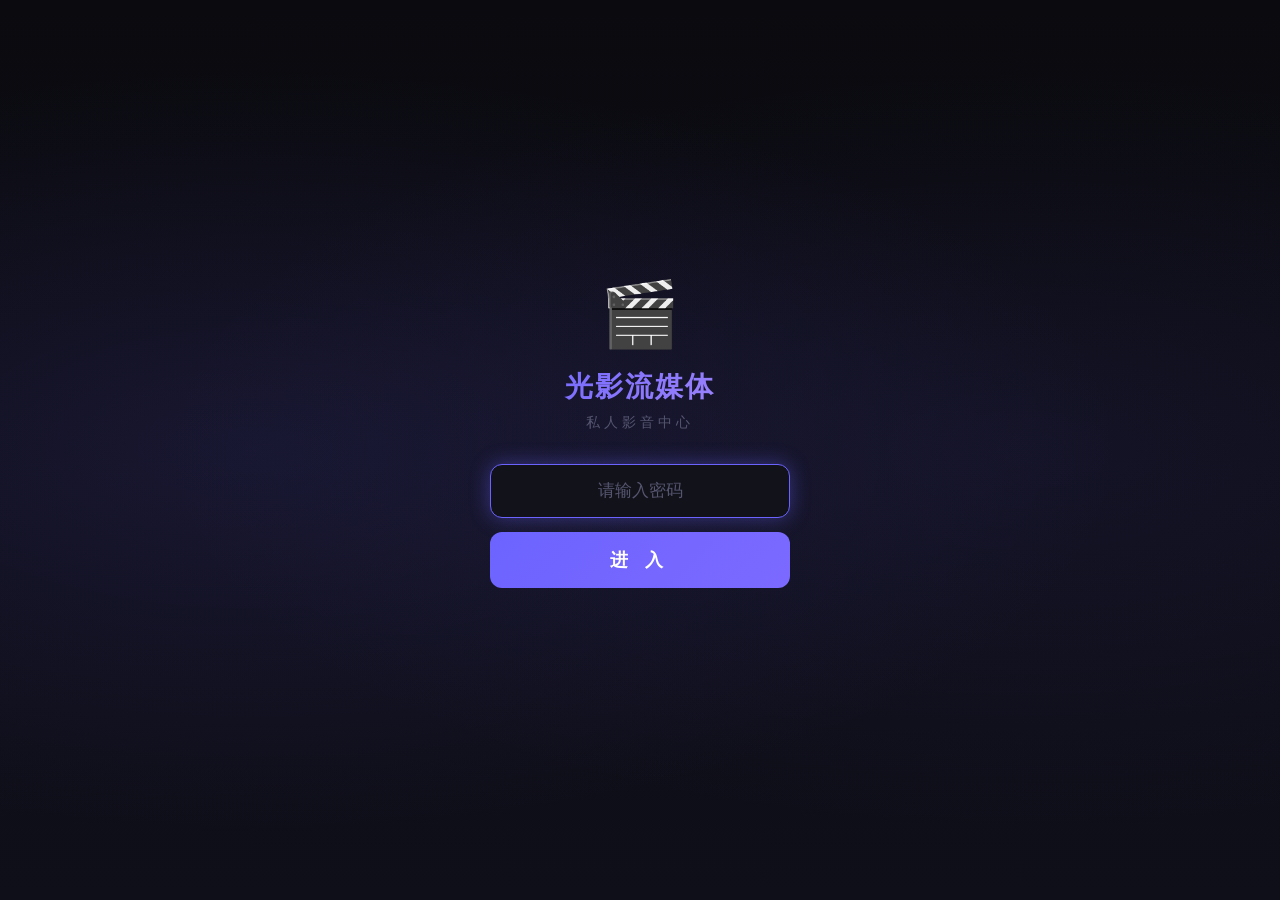
<file: stream/index.html>
<!DOCTYPE html>
<html lang="zh-CN">
<head>
<meta charset="UTF-8">
<meta name="viewport" content="width=device-width, initial-scale=1.0, maximum-scale=1.0, user-scalable=no, viewport-fit=cover">
<meta name="apple-mobile-web-app-capable" content="yes">
<meta name="apple-mobile-web-app-status-bar-style" content="black-translucent">
<title>光影流媒体</title>
<link rel="stylesheet" href="css/style.css">
</head>
<body>

<!-- ===== LOGIN PAGE ===== -->
<div id="page-login" class="page active">
  <div class="login-bg"></div>
  <div class="login-container">
    <div class="login-icon">🎬</div>
    <h1 class="login-title" id="loginTitle">光影流媒体</h1>
    <p class="login-subtitle">私人影音中心</p>
    <div class="login-form">
      <input type="text" id="serverUrl" class="login-input login-server" placeholder="服务器地址 (如 192.168.1.100:8080)">
      <input type="password" id="loginPassword" class="login-input" placeholder="请输入密码" autocomplete="current-password">
      <button class="login-btn" id="loginBtn" onclick="doLogin()">进 入</button>
    </div>
    <p id="loginError" class="login-error"></p>
  </div>
</div>

<!-- ===== LIBRARY PAGE ===== -->
<div id="page-library" class="page">
  <div class="lib-header">
    <h1 class="lib-title" id="libTitle">光影流媒体</h1>
    <button class="lib-refresh" onclick="loadLibrary()" title="刷新">↻</button>
    <button class="lib-refresh" onclick="changeServer()" title="切换服务器">⚡</button>
  </div>

  <div id="libContent" class="lib-content">
    <div class="loading-screen">
      <div class="spinner"></div>
      <p>正在加载...</p>
    </div>
  </div>

  <div class="lib-footer">
    <span id="libFooterText"></span>
  </div>
</div>

<!-- ===== PLAYER PAGE ===== -->
<div id="page-player" class="page">
  <div class="player-top">
    <button class="player-back" onclick="goBack()">‹</button>
    <div class="player-title" id="playerTitle">正在播放</div>
  </div>

  <div class="player-container" id="playerContainer">
    <video id="videoPlayer" class="video-player" playsinline webkit-playsinline
           preload="metadata"
           onloadedmetadata="onVideoMeta()"
           ontimeupdate="onTimeUpdate()"
           onended="onVideoEnded()"
           onerror="onVideoError()"
           onclick="onVideoTap(event)"
           ontouchstart="onTouchStart(event)"
           ontouchend="onTouchEnd(event)"
           ontouchmove="onTouchMove(event)">
    </video>

    <!-- Touch overlay for controls -->
    <div class="touch-overlay" id="touchOverlay">
      <div class="touch-left" id="touchLeft">
        <span class="touch-icon" id="rewindIcon">↩</span>
        <span class="touch-hint" id="rewindHint">-10s</span>
      </div>
      <div class="touch-center" id="touchCenter">
        <span class="play-icon" id="playIcon">▶</span>
      </div>
      <div class="touch-right" id="touchRight">
        <span class="touch-icon" id="forwardIcon">↪</span>
        <span class="touch-hint" id="forwardHint">+10s</span>
      </div>
    </div>

    <!-- Progress bar -->
    <div class="progress-bar" id="progressBar"
         onclick="onProgressTap(event)"
         ontouchstart="onProgressTouchStart(event)"
         ontouchmove="onProgressTouchMove(event)">
      <div class="progress-track" id="progressTrack">
        <div class="progress-fill" id="progressFill"></div>
        <div class="progress-thumb" id="progressThumb"></div>
      </div>
      <div class="progress-time">
        <span id="currentTime">00:00</span>
        <span id="duration">00:00</span>
      </div>
    </div>

    <!-- Top controls (fullscreen, back) -->
    <div class="player-controls">
      <button class="ctrl-btn" onclick="togglePlay()">
        <span id="ctrlPlayIcon">⏸</span>
      </button>
      <button class="ctrl-btn" onclick="goFullscreen()">⛶</button>
    </div>
  </div>

  <!-- Episode list -->
  <div class="episode-bar" id="episodeBar">
    <div class="episode-header">
      <span>剧集列表</span>
      <span class="episode-count" id="episodeCount"></span>
    </div>
    <div class="episode-list" id="episodeList"></div>
  </div>
</div>

<!-- ===== SCRIPTS ===== -->
<script src="js/app.js"></script>
</body>
</html>
</file>
<file: stream/css/style.css>
:root {
  --bg: #0a0a0f;
  --bg2: #12121a;
  --bg3: #1a1a2e;
  --bg4: #242440;
  --primary: #6c63ff;
  --primary-glow: rgba(108, 99, 255, 0.4);
  --text: #e8e8f0;
  --text2: #8888a0;
  --text3: #555570;
  --radius: 12px;
  --safe-bottom: env(safe-area-inset-bottom, 0px);
  --safe-top: env(safe-area-inset-top, 0px);
}

* { margin: 0; padding: 0; box-sizing: border-box; }
html, body {
  font-family: -apple-system, BlinkMacSystemFont, "Segoe UI", Roboto, "PingFang SC", "Microsoft YaHei", sans-serif;
  background: var(--bg);
  color: var(--text);
  min-height: 100vh;
  overflow-x: hidden;
  -webkit-tap-highlight-color: transparent;
  user-select: none;
  -webkit-user-select: none;
}

::-webkit-scrollbar { width: 4px; }
::-webkit-scrollbar-track { background: transparent; }
::-webkit-scrollbar-thumb { background: var(--bg4); border-radius: 2px; }

/* ===== Pages ===== */
.page { display: none; }
.page.active { display: block; }

/* ===== Loading ===== */
.loading-screen {
  display: flex;
  flex-direction: column;
  align-items: center;
  justify-content: center;
  padding: 60px 20px;
  color: var(--text2);
}
.spinner {
  width: 36px;
  height: 36px;
  border: 3px solid var(--bg4);
  border-top-color: var(--primary);
  border-radius: 50%;
  animation: spin 0.8s linear infinite;
  margin-bottom: 12px;
}
@keyframes spin { to { transform: rotate(360deg); } }

/* ==========================================================
   LOGIN PAGE
   ========================================================== */
#page-login {
  position: fixed;
  inset: 0;
  z-index: 100;
  display: none;
  align-items: center;
  justify-content: center;
}
#page-login.active { display: flex; }

.login-bg {
  position: absolute;
  inset: 0;
  background:
    radial-gradient(ellipse at 20% 50%, rgba(108, 99, 255, 0.12) 0%, transparent 60%),
    radial-gradient(ellipse at 80% 50%, rgba(108, 99, 255, 0.08) 0%, transparent 60%),
    linear-gradient(180deg, var(--bg) 0%, #0f0f1a 100%);
}

.login-container {
  position: relative;
  text-align: center;
  padding: 40px 30px;
  width: 100%;
  max-width: 360px;
}

.login-icon { font-size: 64px; margin-bottom: 16px; }
.login-title {
  font-size: 28px;
  font-weight: 700;
  background: linear-gradient(135deg, var(--primary) 0%, #a78bfa 100%);
  -webkit-background-clip: text;
  -webkit-text-fill-color: transparent;
  background-clip: text;
  letter-spacing: 2px;
}
.login-subtitle {
  font-size: 14px;
  color: var(--text3);
  margin-top: 8px;
  margin-bottom: 32px;
  letter-spacing: 4px;
}

.login-form { display: flex; flex-direction: column; gap: 14px; }
.login-server { letter-spacing: 0; font-family: monospace; font-size: 14px; }
.login-server::placeholder { letter-spacing: 0; font-family: -apple-system, sans-serif; }
.login-input {
  padding: 16px 20px;
  border: 1.5px solid var(--bg4);
  border-radius: var(--radius);
  background: var(--bg2);
  color: var(--text);
  font-size: 17px;
  text-align: center;
  outline: none;
  transition: border-color 0.3s;
  letter-spacing: 4px;
}
.login-input:focus { border-color: var(--primary); box-shadow: 0 0 20px var(--primary-glow); }
.login-input::placeholder { letter-spacing: 0; color: var(--text3); }

.login-btn {
  padding: 16px;
  border: none;
  border-radius: var(--radius);
  background: linear-gradient(135deg, var(--primary) 0%, #7c6aff 100%);
  color: white;
  font-size: 18px;
  font-weight: 600;
  cursor: pointer;
  transition: transform 0.2s, box-shadow 0.2s;
  letter-spacing: 6px;
}
.login-btn:active { transform: scale(0.97); }
.login-btn:hover { box-shadow: 0 8px 30px var(--primary-glow); }

.login-error {
  font-size: 13px;
  color: #ff6b6b;
  margin-top: 16px;
  min-height: 20px;
}

/* ==========================================================
   LIBRARY PAGE
   ========================================================== */
.lib-header {
  display: flex;
  align-items: center;
  justify-content: space-between;
  padding: calc(16px + var(--safe-top)) 20px 12px;
}
.lib-title {
  font-size: 22px;
  font-weight: 700;
  background: linear-gradient(135deg, var(--primary) 0%, #a78bfa 100%);
  -webkit-background-clip: text;
  -webkit-text-fill-color: transparent;
  background-clip: text;
}
.lib-refresh {
  background: var(--bg3);
  border: none;
  color: var(--text2);
  width: 36px;
  height: 36px;
  border-radius: 50%;
  font-size: 20px;
  cursor: pointer;
  display: flex;
  align-items: center;
  justify-content: center;
  transition: transform 0.3s;
}
.lib-refresh:active { transform: rotate(180deg); }

.lib-content { padding: 4px 16px calc(80px + var(--safe-bottom)); }

/* Series card */
.series-card {
  background: var(--bg2);
  border: 1px solid var(--bg4);
  border-radius: var(--radius);
  margin-bottom: 16px;
  overflow: hidden;
  transition: border-color 0.2s;
}
.series-card:active { border-color: var(--primary); }

.series-header {
  display: flex;
  align-items: center;
  gap: 14px;
  padding: 14px;
  cursor: pointer;
  min-height: 72px;
}

.series-poster {
  width: 56px;
  height: 72px;
  border-radius: 8px;
  background: var(--bg3);
  flex-shrink: 0;
  display: flex;
  align-items: center;
  justify-content: center;
  font-size: 28px;
  overflow: hidden;
}
.series-poster img {
  width: 100%;
  height: 100%;
  object-fit: cover;
}

.series-info { flex: 1; min-width: 0; }
.series-name {
  font-size: 16px;
  font-weight: 600;
  white-space: nowrap;
  overflow: hidden;
  text-overflow: ellipsis;
}
.series-meta {
  font-size: 13px;
  color: var(--text2);
  margin-top: 4px;
}

.series-arrow {
  color: var(--text3);
  font-size: 20px;
  transition: transform 0.3s;
  flex-shrink: 0;
}
.series-card.open .series-arrow { transform: rotate(90deg); }

/* Episode list (hidden by default) */
.episodes-container {
  max-height: 0;
  overflow: hidden;
  transition: max-height 0.4s ease;
}
.series-card.open .episodes-container { max-height: 800px; }

.episodes-grid {
  display: grid;
  grid-template-columns: repeat(auto-fill, minmax(100px, 1fr));
  gap: 10px;
  padding: 0 14px 14px;
}

.episode-item {
  background: var(--bg3);
  border: 1px solid var(--bg4);
  border-radius: 8px;
  padding: 12px 8px;
  text-align: center;
  cursor: pointer;
  transition: all 0.2s;
  font-size: 13px;
}
.episode-item:active {
  background: var(--bg4);
  border-color: var(--primary);
  transform: scale(0.95);
}
.episode-item .ep-num {
  font-weight: 600;
  color: var(--text);
}
.episode-item .ep-size {
  font-size: 11px;
  color: var(--text3);
  margin-top: 4px;
}

/* Empty state */
.empty-state {
  text-align: center;
  padding: 80px 20px;
  color: var(--text3);
}
.empty-state .empty-icon { font-size: 64px; margin-bottom: 16px; }
.empty-state .empty-text { font-size: 16px; }

.lib-footer {
  position: fixed;
  bottom: 0;
  left: 0;
  right: 0;
  text-align: center;
  padding: 12px calc(20px + var(--safe-bottom));
  font-size: 12px;
  color: var(--text3);
  background: linear-gradient(transparent, var(--bg));
  pointer-events: none;
}

/* ==========================================================
   PLAYER PAGE
   ========================================================== */
#page-player {
  position: fixed;
  inset: 0;
  z-index: 50;
  background: #000;
}
#page-player.active { display: block; }

.player-top {
  position: absolute;
  top: 0;
  left: 0;
  right: 0;
  z-index: 30;
  display: flex;
  align-items: center;
  padding: calc(12px + var(--safe-top)) 12px 12px;
  background: linear-gradient(180deg, rgba(0,0,0,0.7) 0%, transparent 100%);
  opacity: 1;
  transition: opacity 0.3s;
}
.player-top.hidden { opacity: 0; pointer-events: none; }

.player-back {
  background: none;
  border: none;
  color: white;
  font-size: 32px;
  cursor: pointer;
  padding: 4px 8px;
  line-height: 1;
}
.player-title {
  flex: 1;
  font-size: 15px;
  font-weight: 500;
  margin-left: 8px;
  white-space: nowrap;
  overflow: hidden;
  text-overflow: ellipsis;
}

.player-container {
  position: absolute;
  inset: 0;
  display: flex;
  align-items: center;
  justify-content: center;
  background: #000;
}

.video-player {
  width: 100%;
  height: 100%;
  object-fit: contain;
  -webkit-user-select: none;
}

/* Touch overlay */
.touch-overlay {
  position: absolute;
  inset: 0;
  display: flex;
  pointer-events: none;
  z-index: 20;
}
.touch-overlay.active { pointer-events: auto; }

.touch-left, .touch-right {
  flex: 0 0 35%;
  display: flex;
  flex-direction: column;
  align-items: center;
  justify-content: center;
  pointer-events: auto;
  cursor: pointer;
  -webkit-tap-highlight-color: transparent;
}
.touch-center {
  flex: 0 0 30%;
  display: flex;
  align-items: center;
  justify-content: center;
  pointer-events: auto;
  cursor: pointer;
}

.touch-icon {
  font-size: 36px;
  opacity: 0;
  transition: opacity 0.2s, transform 0.2s;
  text-shadow: 0 2px 12px rgba(0,0,0,0.6);
  color: white;
}
.touch-hint {
  font-size: 13px;
  font-weight: 600;
  opacity: 0;
  transition: opacity 0.2s;
  color: white;
  text-shadow: 0 2px 8px rgba(0,0,0,0.6);
  margin-top: 4px;
}

.touch-overlay.show-left .touch-left .touch-icon,
.touch-overlay.show-left .touch-left .touch-hint { opacity: 1; }
.touch-overlay.show-right .touch-right .touch-icon,
.touch-overlay.show-right .touch-right .touch-hint { opacity: 1; }

/* Center play/pause icon overlay */
.play-icon-overlay {
  position: absolute;
  top: 50%;
  left: 50%;
  transform: translate(-50%, -50%);
  font-size: 72px;
  color: white;
  opacity: 0;
  transition: opacity 0.3s;
  text-shadow: 0 4px 20px rgba(0,0,0,0.5);
  pointer-events: none;
  z-index: 25;
}
.play-icon-overlay.show { opacity: 0.9; animation: fadeOut 0.6s forwards; }
@keyframes fadeOut {
  0% { opacity: 0.9; transform: translate(-50%, -50%) scale(1); }
  100% { opacity: 0; transform: translate(-50%, -50%) scale(1.3); }
}

/* Progress bar area */
.progress-bar {
  position: absolute;
  bottom: 0;
  left: 0;
  right: 0;
  z-index: 30;
  padding: 12px 16px calc(24px + var(--safe-bottom));
  background: linear-gradient(0deg, rgba(0,0,0,0.8) 0%, transparent 100%);
  opacity: 1;
  transition: opacity 0.3s;
}
.progress-bar.hidden { opacity: 0; pointer-events: none; }

.progress-track {
  position: relative;
  height: 4px;
  background: rgba(255,255,255,0.2);
  border-radius: 2px;
  cursor: pointer;
  transition: height 0.15s;
}
.progress-track:active { height: 6px; }

.progress-fill {
  height: 100%;
  background: var(--primary);
  border-radius: 2px;
  width: 0%;
  transition: width 0.1s linear;
}
.progress-thumb {
  position: absolute;
  top: 50%;
  width: 14px;
  height: 14px;
  background: var(--primary);
  border-radius: 50%;
  transform: translate(-50%, -50%);
  opacity: 0;
  transition: opacity 0.15s;
  box-shadow: 0 0 10px var(--primary-glow);
}
.progress-track:hover .progress-thumb,
.progress-track:active .progress-thumb { opacity: 1; }

.progress-time {
  display: flex;
  justify-content: space-between;
  font-size: 12px;
  color: rgba(255,255,255,0.6);
  margin-top: 6px;
  font-variant-numeric: tabular-nums;
}

/* Bottom controls */
.player-controls {
  position: absolute;
  top: 12px;
  right: 12px;
  z-index: 30;
  display: flex;
  gap: 8px;
  opacity: 1;
  transition: opacity 0.3s;
}
.player-controls.hidden { opacity: 0; pointer-events: none; }

.ctrl-btn {
  background: rgba(255,255,255,0.1);
  border: none;
  color: white;
  width: 40px;
  height: 40px;
  border-radius: 50%;
  font-size: 18px;
  cursor: pointer;
  display: flex;
  align-items: center;
  justify-content: center;
  backdrop-filter: blur(4px);
  -webkit-backdrop-filter: blur(4px);
}

/* Episode bar */
.episode-bar {
  position: fixed;
  bottom: 0;
  left: 0;
  right: 0;
  z-index: 40;
  background: rgba(18, 18, 26, 0.95);
  backdrop-filter: blur(20px);
  -webkit-backdrop-filter: blur(20px);
  border-radius: 16px 16px 0 0;
  max-height: 50vh;
  display: flex;
  flex-direction: column;
  transform: translateY(100%);
  transition: transform 0.3s ease;
  padding-bottom: var(--safe-bottom);
}
.episode-bar.open { transform: translateY(0); }

.episode-header {
  display: flex;
  justify-content: space-between;
  align-items: center;
  padding: 16px 20px 12px;
  font-weight: 600;
  font-size: 15px;
  flex-shrink: 0;
}
.episode-count { color: var(--text2); font-size: 13px; font-weight: 400; }

.episode-list {
  overflow-y: auto;
  padding: 0 16px 16px;
  flex: 1;
}

.episode-list-item {
  display: flex;
  align-items: center;
  padding: 12px;
  border-radius: 8px;
  cursor: pointer;
  gap: 12px;
  transition: background 0.2s;
  border: 1px solid transparent;
}
.episode-list-item:active { background: var(--bg3); }
.episode-list-item.current {
  border-color: var(--primary);
  background: rgba(108, 99, 255, 0.1);
}
.episode-list-item .eli-num {
  width: 32px;
  height: 32px;
  display: flex;
  align-items: center;
  justify-content: center;
  border-radius: 50%;
  background: var(--bg3);
  font-size: 13px;
  font-weight: 600;
  flex-shrink: 0;
}
.episode-list-item.current .eli-num { background: var(--primary); color: white; }
.episode-list-item .eli-name {
  flex: 1;
  font-size: 14px;
  white-space: nowrap;
  overflow: hidden;
  text-overflow: ellipsis;
}

/* Swipe up hint */
.swipe-hint {
  position: absolute;
  bottom: calc(12px + var(--safe-bottom));
  left: 50%;
  transform: translateX(-50%);
  z-index: 30;
  color: rgba(255,255,255,0.3);
  font-size: 12px;
  opacity: 1;
  transition: opacity 0.3s;
  pointer-events: none;
}
.swipe-hint.hidden { opacity: 0; }

/* ==========================================================
   TOAST
   ========================================================== */
.toast {
  position: fixed;
  top: 50%;
  left: 50%;
  transform: translate(-50%, -50%) scale(0.8);
  background: rgba(0,0,0,0.8);
  backdrop-filter: blur(10px);
  -webkit-backdrop-filter: blur(10px);
  color: white;
  padding: 16px 28px;
  border-radius: 10px;
  font-size: 14px;
  z-index: 200;
  opacity: 0;
  transition: opacity 0.2s, transform 0.2s;
  pointer-events: none;
  text-align: center;
  max-width: 80%;
}
.toast.show {
  opacity: 1;
  transform: translate(-50%, -50%) scale(1);
}

/* ==========================================================
   RESPONSIVE
   ========================================================== */
@media (min-width: 768px) {
  .episodes-grid {
    grid-template-columns: repeat(auto-fill, minmax(120px, 1fr));
  }
  .series-poster {
    width: 72px;
    height: 96px;
  }
}

/* Landscape on phone */
@media (orientation: landscape) and (max-height: 500px) {
  .player-top { padding: 4px 12px; }
  .player-top .player-back { font-size: 24px; }
  .player-title { font-size: 13px; }
  .progress-bar { padding: 8px 16px calc(8px + var(--safe-bottom)); }
  .touch-left, .touch-right { flex: 0 0 30%; }
  .touch-center { flex: 0 0 40%; }
}
</file>
